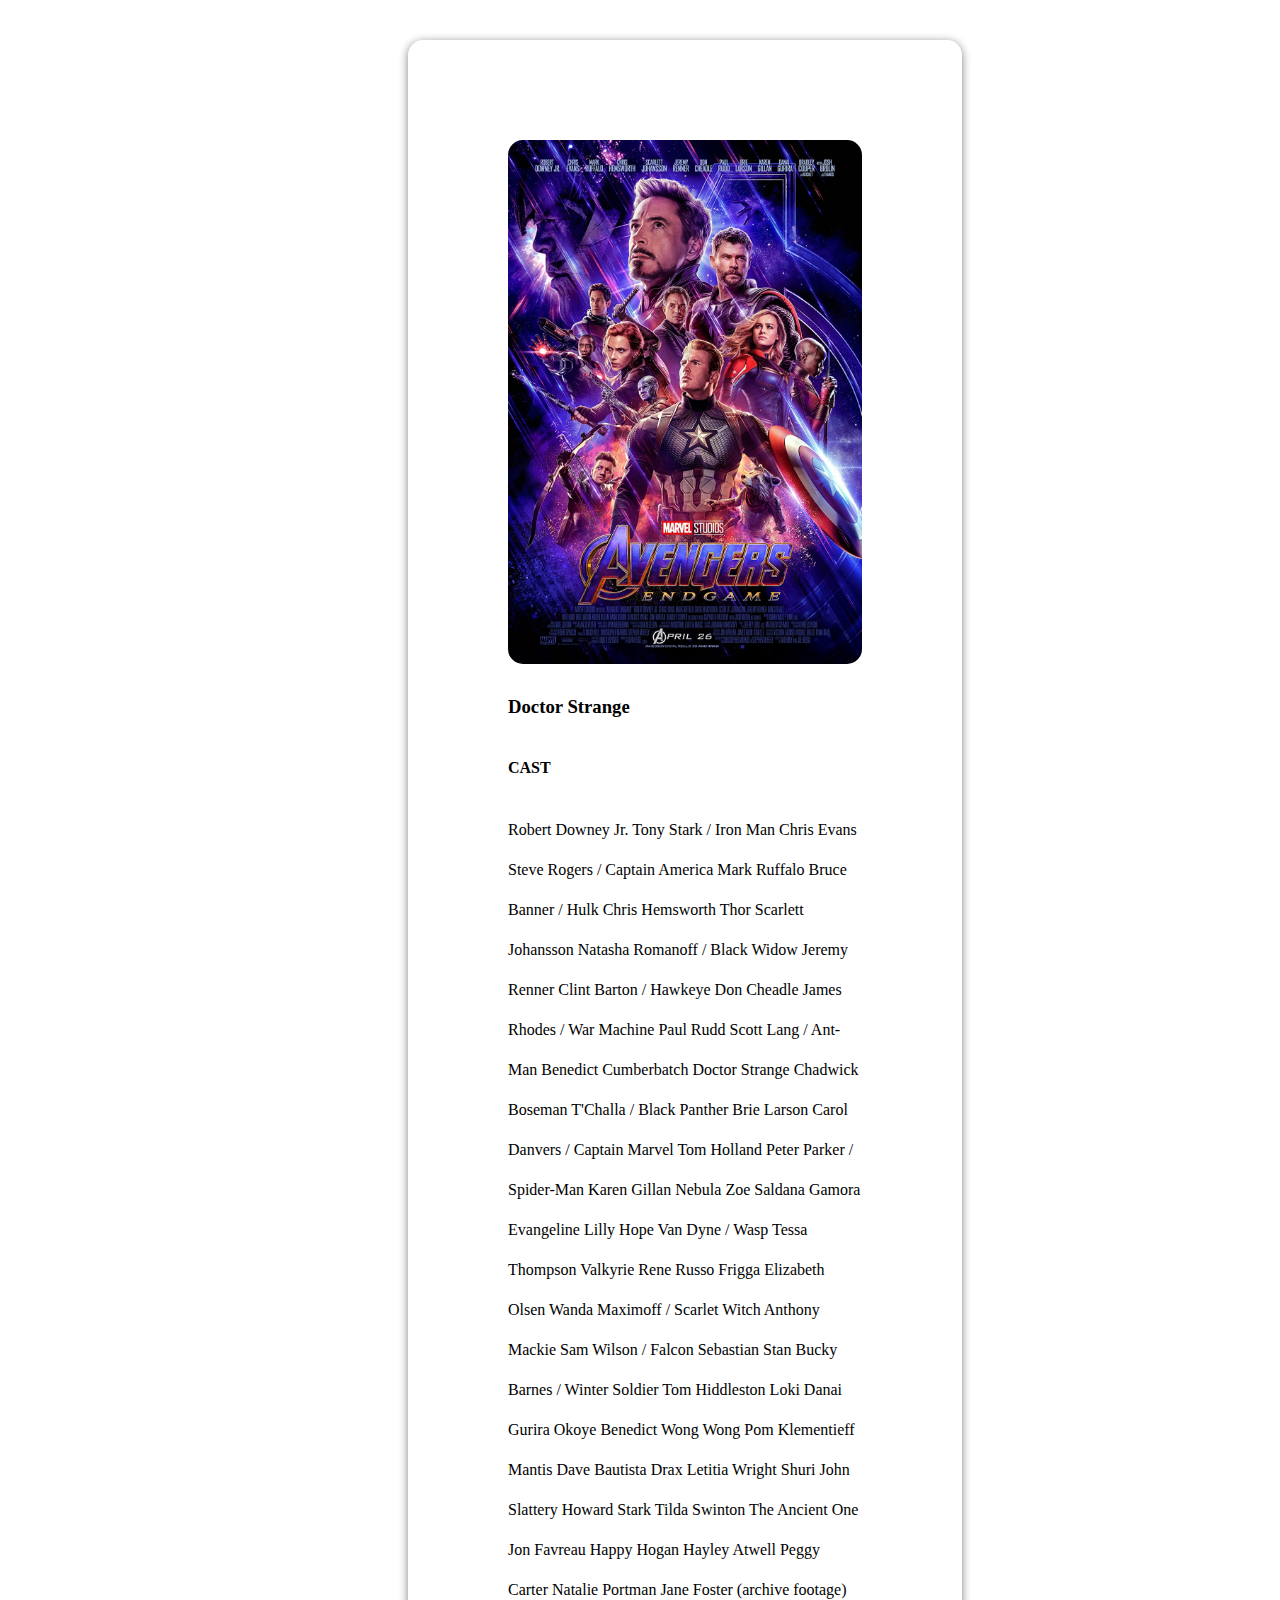
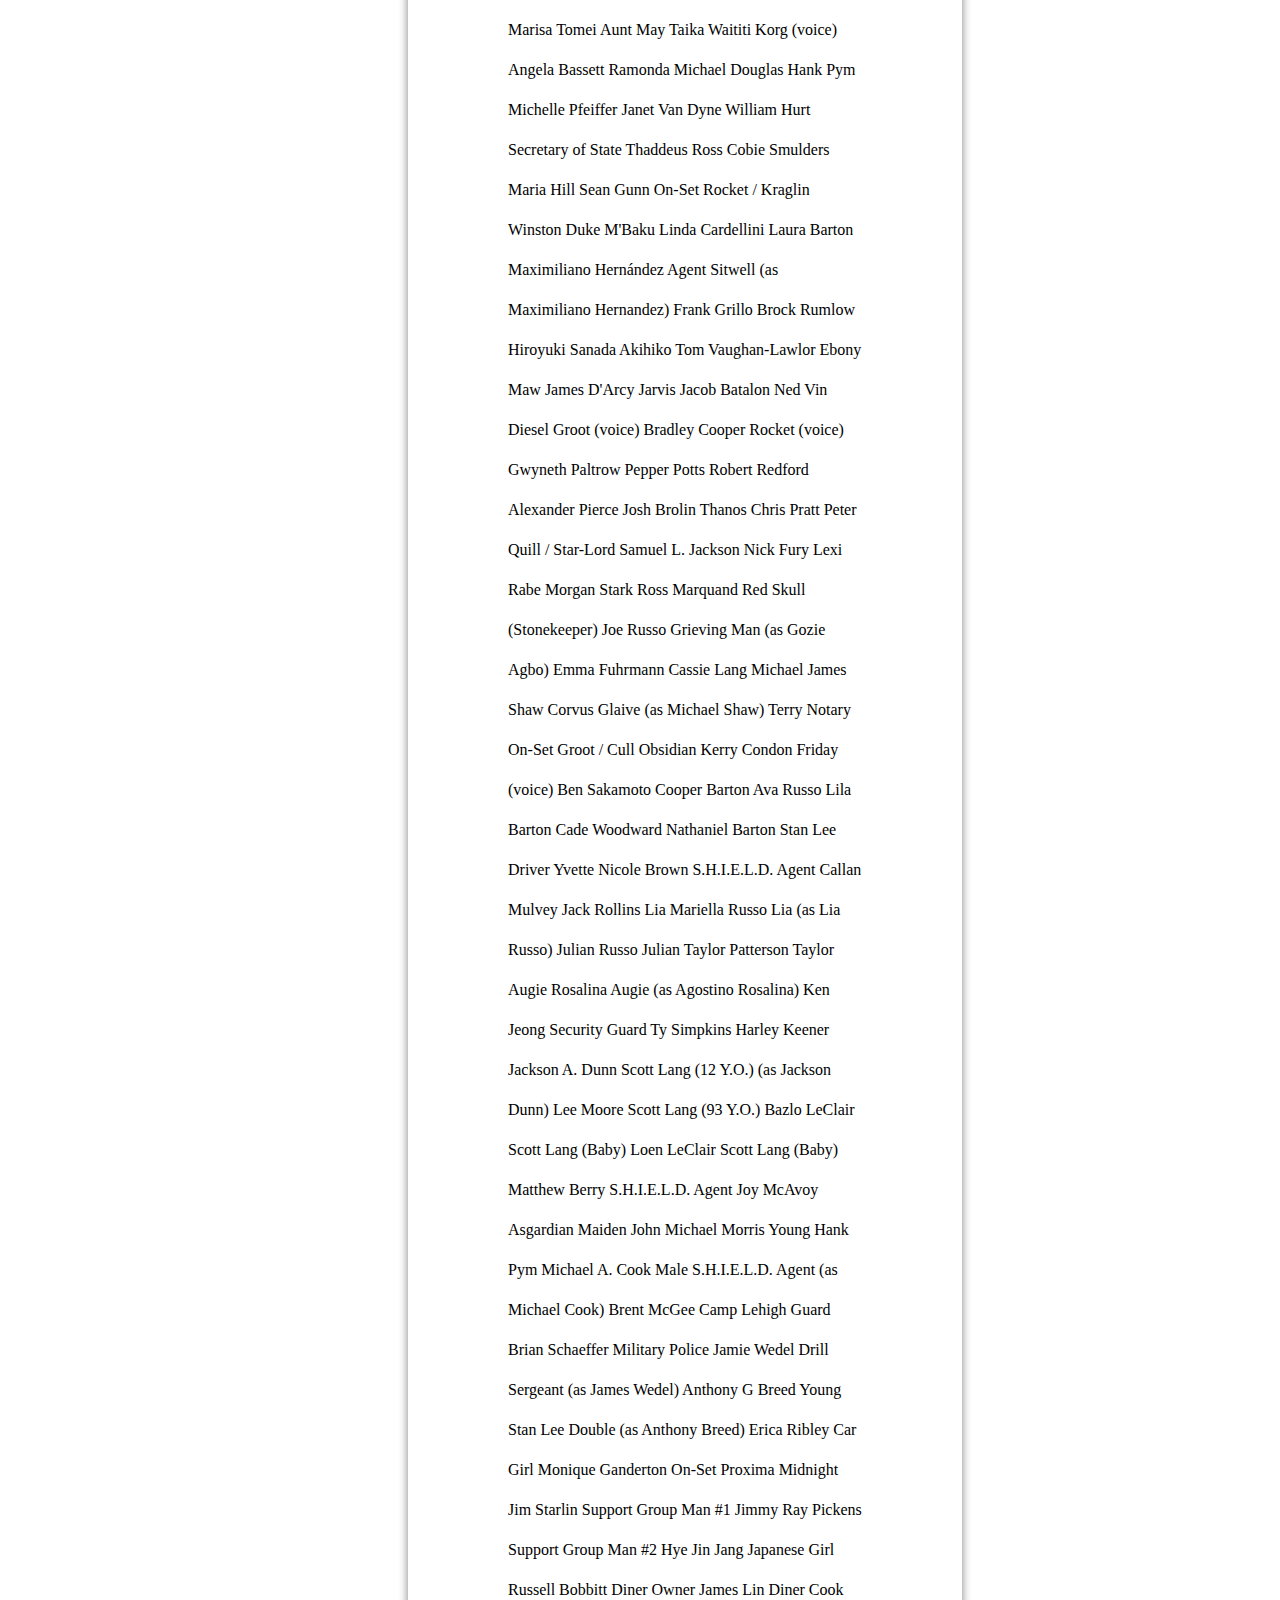
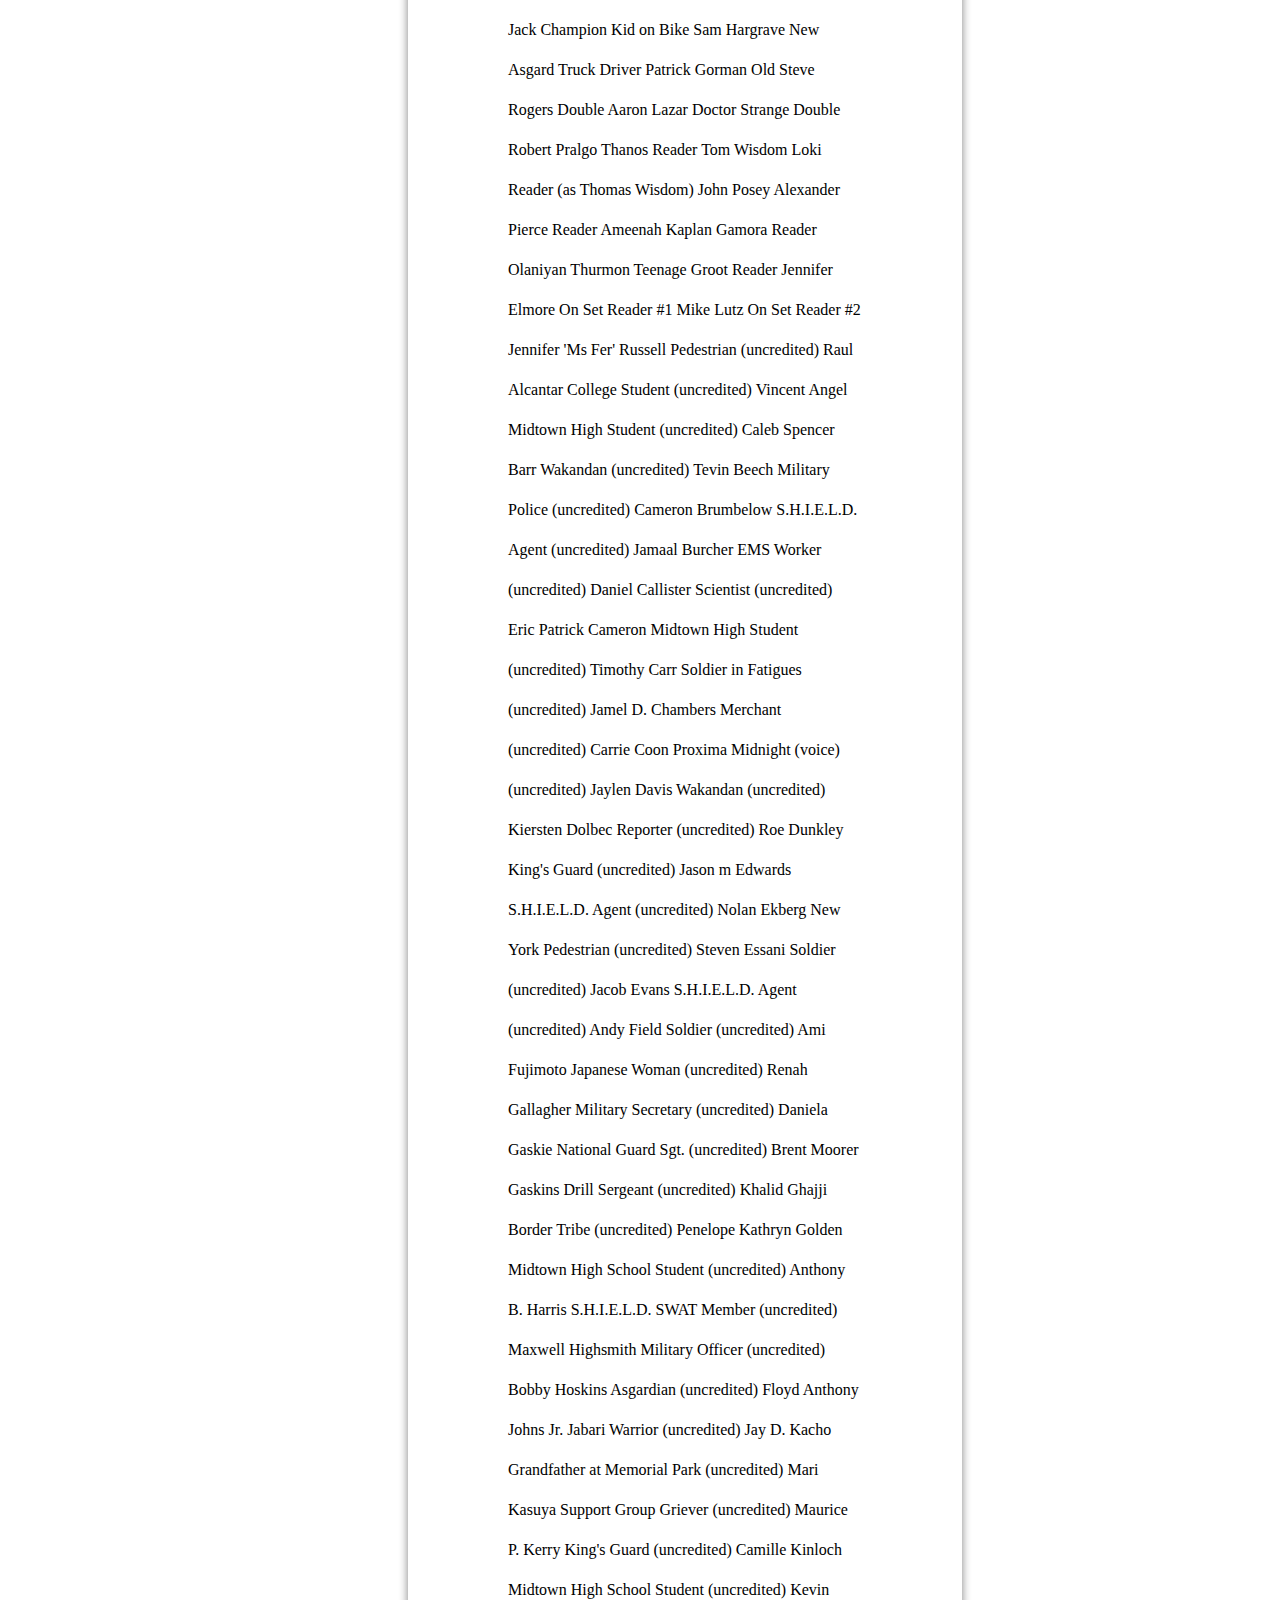
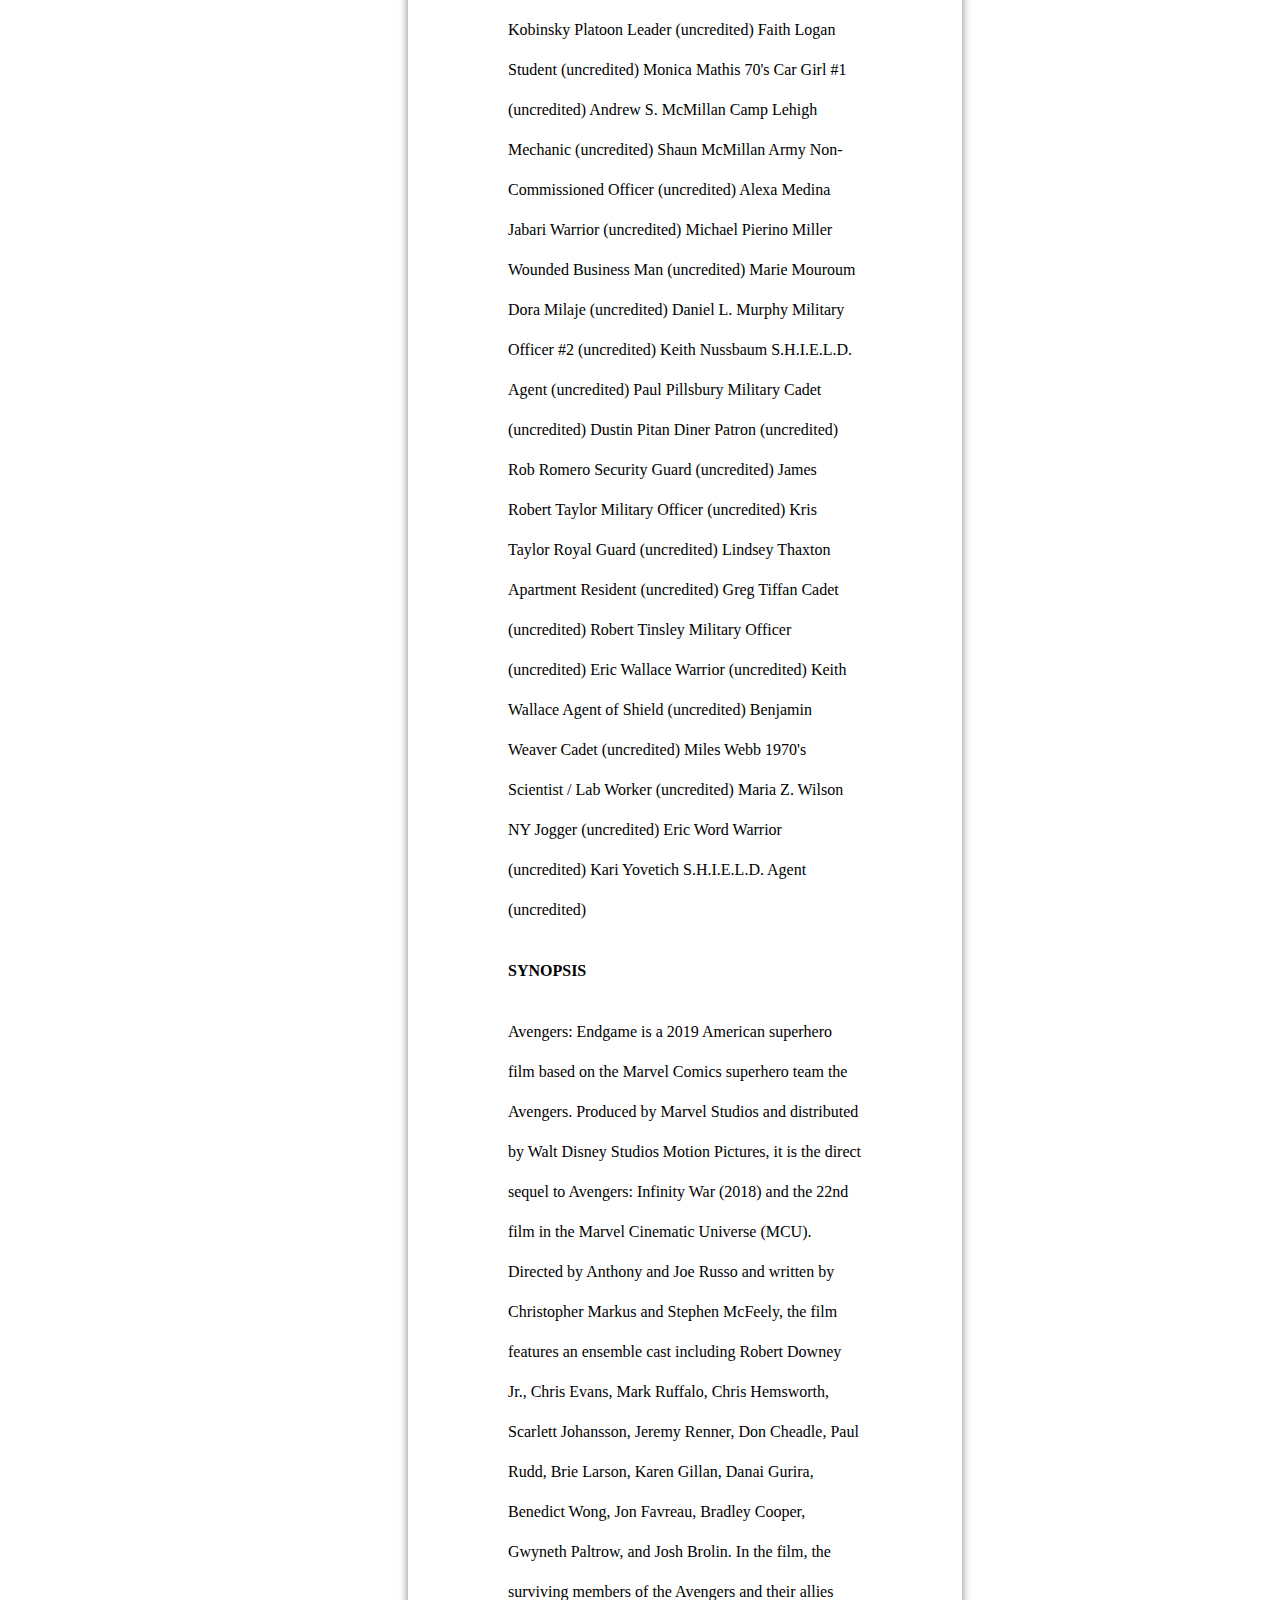
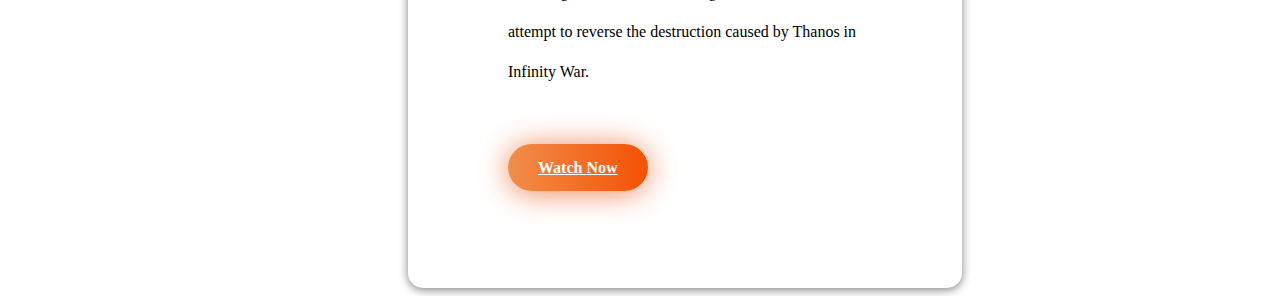
<file: Avenger_Endgame.html>
<!DOCTYPE html>
<html lang="en">
<head>
    <meta charset="UTF-8">
    <title>Avenger Endgame</title>
    <style>
        .movie{
            margin-left: 400px;
            width: 28%;
            padding: 100px;
            border-radius: 15px;
            box-shadow: 0 2px 10px gray;
            margin-top: 40px;
        }
        .movie-img img{
            width: 100%;
            border-radius: 15px;
        }
        .btn{
            font-size: 16px;
            padding: 15px 30px;
            background-image: linear-gradient(to right, #f08e4c, #f55104);
            color: #fff;
            font-weight: 700;
            border-radius: 30px;
            box-shadow: 0 2px 30px #ec8657;
            alignment: center;
        }
        .movie-content{
            line-height: 40px;
        }

    </style>
</head>
<body>
<section class="section">
    <div class="movie">
        <div class="movie-img">
            <img src="end.jpg" alt="end-img">
        </div>
        <div class="movie-content">
            <h3> <strong>Doctor Strange</strong></h3>
            <h4><strong>CAST</strong></h4>
            <p>
                Robert Downey Jr.
                Tony Stark / Iron Man


                Chris Evans
                Steve Rogers / Captain America


                Mark Ruffalo
                Bruce Banner / Hulk


                Chris Hemsworth
                Thor


                Scarlett Johansson
                Natasha Romanoff / Black Widow


                Jeremy Renner
                Clint Barton / Hawkeye


                Don Cheadle
                James Rhodes / War Machine


                Paul Rudd
                Scott Lang / Ant-Man


                Benedict Cumberbatch
                Doctor Strange


                Chadwick Boseman
                T'Challa / Black Panther


                Brie Larson
                Carol Danvers / Captain Marvel


                Tom Holland
                Peter Parker / Spider-Man


                Karen Gillan
                Nebula


                Zoe Saldana
                Gamora


                Evangeline Lilly
                Hope Van Dyne / Wasp


                Tessa Thompson
                Valkyrie


                Rene Russo
                Frigga


                Elizabeth Olsen
                Wanda Maximoff / Scarlet Witch


                Anthony Mackie
                Sam Wilson / Falcon


                Sebastian Stan
                Bucky Barnes / Winter Soldier


                Tom Hiddleston
                Loki


                Danai Gurira
                Okoye


                Benedict Wong
                Wong


                Pom Klementieff
                Mantis


                Dave Bautista
                Drax


                Letitia Wright
                Shuri


                John Slattery
                Howard Stark


                Tilda Swinton
                The Ancient One


                Jon Favreau
                Happy Hogan


                Hayley Atwell
                Peggy Carter


                Natalie Portman
                Jane Foster (archive footage)


                Marisa Tomei
                Aunt May


                Taika Waititi
                Korg (voice)


                Angela Bassett
                Ramonda


                Michael Douglas
                Hank Pym


                Michelle Pfeiffer
                Janet Van Dyne


                William Hurt
                Secretary of State Thaddeus Ross


                Cobie Smulders
                Maria Hill


                Sean Gunn
                On-Set Rocket / Kraglin


                Winston Duke
                M'Baku


                Linda Cardellini
                Laura Barton


                Maximiliano Hernández
                Agent Sitwell (as Maximiliano Hernandez)


                Frank Grillo
                Brock Rumlow


                Hiroyuki Sanada
                Akihiko


                Tom Vaughan-Lawlor
                Ebony Maw


                James D'Arcy
                Jarvis


                Jacob Batalon
                Ned


                Vin Diesel
                Groot (voice)


                Bradley Cooper
                Rocket (voice)


                Gwyneth Paltrow
                Pepper Potts


                Robert Redford
                Alexander Pierce


                Josh Brolin
                Thanos


                Chris Pratt
                Peter Quill / Star-Lord


                Samuel L. Jackson
                Nick Fury


                Lexi Rabe
                Morgan Stark


                Ross Marquand
                Red Skull (Stonekeeper)


                Joe Russo
                Grieving Man (as Gozie Agbo)


                Emma Fuhrmann
                Cassie Lang


                Michael James Shaw
                Corvus Glaive (as Michael Shaw)


                Terry Notary
                On-Set Groot / Cull Obsidian


                Kerry Condon
                Friday (voice)


                Ben Sakamoto
                Cooper Barton


                Ava Russo
                Lila Barton


                Cade Woodward
                Nathaniel Barton


                Stan Lee
                Driver


                Yvette Nicole Brown
                S.H.I.E.L.D. Agent


                Callan Mulvey
                Jack Rollins


                Lia Mariella Russo
                Lia (as Lia Russo)


                Julian Russo
                Julian


                Taylor Patterson
                Taylor


                Augie Rosalina
                Augie (as Agostino Rosalina)


                Ken Jeong
                Security Guard


                Ty Simpkins
                Harley Keener


                Jackson A. Dunn
                Scott Lang (12 Y.O.) (as Jackson Dunn)


                Lee Moore
                Scott Lang (93 Y.O.)


                Bazlo LeClair
                Scott Lang (Baby)


                Loen LeClair
                Scott Lang (Baby)


                Matthew Berry
                S.H.I.E.L.D. Agent


                Joy McAvoy
                Asgardian Maiden


                John Michael Morris
                Young Hank Pym


                Michael A. Cook
                Male S.H.I.E.L.D. Agent (as Michael Cook)


                Brent McGee
                Camp Lehigh Guard


                Brian Schaeffer
                Military Police


                Jamie Wedel
                Drill Sergeant (as James Wedel)


                Anthony G Breed
                Young Stan Lee Double (as Anthony Breed)


                Erica Ribley
                Car Girl


                Monique Ganderton
                On-Set Proxima Midnight


                Jim Starlin
                Support Group Man #1


                Jimmy Ray Pickens
                Support Group Man #2


                Hye Jin Jang
                Japanese Girl


                Russell Bobbitt
                Diner Owner


                James Lin
                Diner Cook


                Jack Champion
                Kid on Bike


                Sam Hargrave
                New Asgard Truck Driver


                Patrick Gorman
                Old Steve Rogers Double


                Aaron Lazar
                Doctor Strange Double


                Robert Pralgo
                Thanos Reader


                Tom Wisdom
                Loki Reader (as Thomas Wisdom)


                John Posey
                Alexander Pierce Reader


                Ameenah Kaplan
                Gamora Reader


                Olaniyan Thurmon
                Teenage Groot Reader


                Jennifer Elmore
                On Set Reader #1


                Mike Lutz
                On Set Reader #2


                Jennifer 'Ms Fer' Russell
                Pedestrian (uncredited)


                Raul Alcantar
                College Student (uncredited)


                Vincent Angel
                Midtown High Student (uncredited)


                Caleb Spencer Barr
                Wakandan (uncredited)


                Tevin Beech
                Military Police (uncredited)


                Cameron Brumbelow
                S.H.I.E.L.D. Agent (uncredited)


                Jamaal Burcher
                EMS Worker (uncredited)


                Daniel Callister
                Scientist (uncredited)


                Eric Patrick Cameron
                Midtown High Student (uncredited)


                Timothy Carr
                Soldier in Fatigues (uncredited)


                Jamel D. Chambers
                Merchant (uncredited)


                Carrie Coon
                Proxima Midnight (voice) (uncredited)


                Jaylen Davis
                Wakandan (uncredited)


                Kiersten Dolbec
                Reporter (uncredited)


                Roe Dunkley
                King's Guard (uncredited)


                Jason m Edwards
                S.H.I.E.L.D. Agent (uncredited)


                Nolan Ekberg
                New York Pedestrian (uncredited)


                Steven Essani
                Soldier (uncredited)


                Jacob Evans
                S.H.I.E.L.D. Agent (uncredited)


                Andy Field
                Soldier (uncredited)


                Ami Fujimoto
                Japanese Woman (uncredited)


                Renah Gallagher
                Military Secretary (uncredited)


                Daniela Gaskie
                National Guard Sgt. (uncredited)


                Brent Moorer Gaskins
                Drill Sergeant (uncredited)


                Khalid Ghajji
                Border Tribe (uncredited)


                Penelope Kathryn Golden
                Midtown High School Student (uncredited)


                Anthony B. Harris
                S.H.I.E.L.D. SWAT Member (uncredited)


                Maxwell Highsmith
                Military Officer (uncredited)


                Bobby Hoskins
                Asgardian (uncredited)


                Floyd Anthony Johns Jr.
                Jabari Warrior (uncredited)


                Jay D. Kacho
                Grandfather at Memorial Park (uncredited)


                Mari Kasuya
                Support Group Griever (uncredited)


                Maurice P. Kerry
                King's Guard (uncredited)


                Camille Kinloch
                Midtown High School Student (uncredited)


                Kevin Kobinsky
                Platoon Leader (uncredited)


                Faith Logan
                Student (uncredited)


                Monica Mathis
                70's Car Girl #1 (uncredited)


                Andrew S. McMillan
                Camp Lehigh Mechanic (uncredited)


                Shaun McMillan
                Army Non-Commissioned Officer (uncredited)


                Alexa Medina
                Jabari Warrior (uncredited)


                Michael Pierino Miller
                Wounded Business Man (uncredited)


                Marie Mouroum
                Dora Milaje (uncredited)


                Daniel L. Murphy
                Military Officer #2 (uncredited)


                Keith Nussbaum
                S.H.I.E.L.D. Agent (uncredited)


                Paul Pillsbury
                Military Cadet (uncredited)


                Dustin Pitan
                Diner Patron (uncredited)


                Rob Romero
                Security Guard (uncredited)


                James Robert Taylor
                Military Officer (uncredited)


                Kris Taylor
                Royal Guard (uncredited)


                Lindsey Thaxton
                Apartment Resident (uncredited)


                Greg Tiffan
                Cadet (uncredited)


                Robert Tinsley
                Military Officer (uncredited)


                Eric Wallace
                Warrior (uncredited)


                Keith Wallace
                Agent of Shield (uncredited)


                Benjamin Weaver
                Cadet (uncredited)


                Miles Webb
                1970's Scientist / Lab Worker (uncredited)


                Maria Z. Wilson
                NY Jogger (uncredited)


                Eric Word
                Warrior (uncredited)


                Kari Yovetich
                S.H.I.E.L.D. Agent (uncredited)
            </p>
            <h4><strong>SYNOPSIS</strong></h4>
            <p>Avengers: Endgame is a 2019 American superhero film based on the Marvel Comics superhero team the Avengers. Produced by Marvel Studios and distributed by Walt Disney Studios Motion Pictures, it is the direct sequel to Avengers: Infinity War (2018) and the 22nd film in the Marvel Cinematic Universe (MCU). Directed by Anthony and Joe Russo and written by Christopher Markus and Stephen McFeely, the film features an ensemble cast including Robert Downey Jr., Chris Evans, Mark Ruffalo, Chris Hemsworth, Scarlett Johansson, Jeremy Renner, Don Cheadle, Paul Rudd, Brie Larson, Karen Gillan, Danai Gurira, Benedict Wong, Jon Favreau, Bradley Cooper, Gwyneth Paltrow, and Josh Brolin. In the film, the surviving members of the Avengers and their allies attempt to reverse the destruction caused by Thanos in Infinity War.  </p>
            <br>
            <a class ="btn" href="#" target="_blank"> Watch Now</a>
        </div>
    </div>
</section>
</body>
</html>
</file>
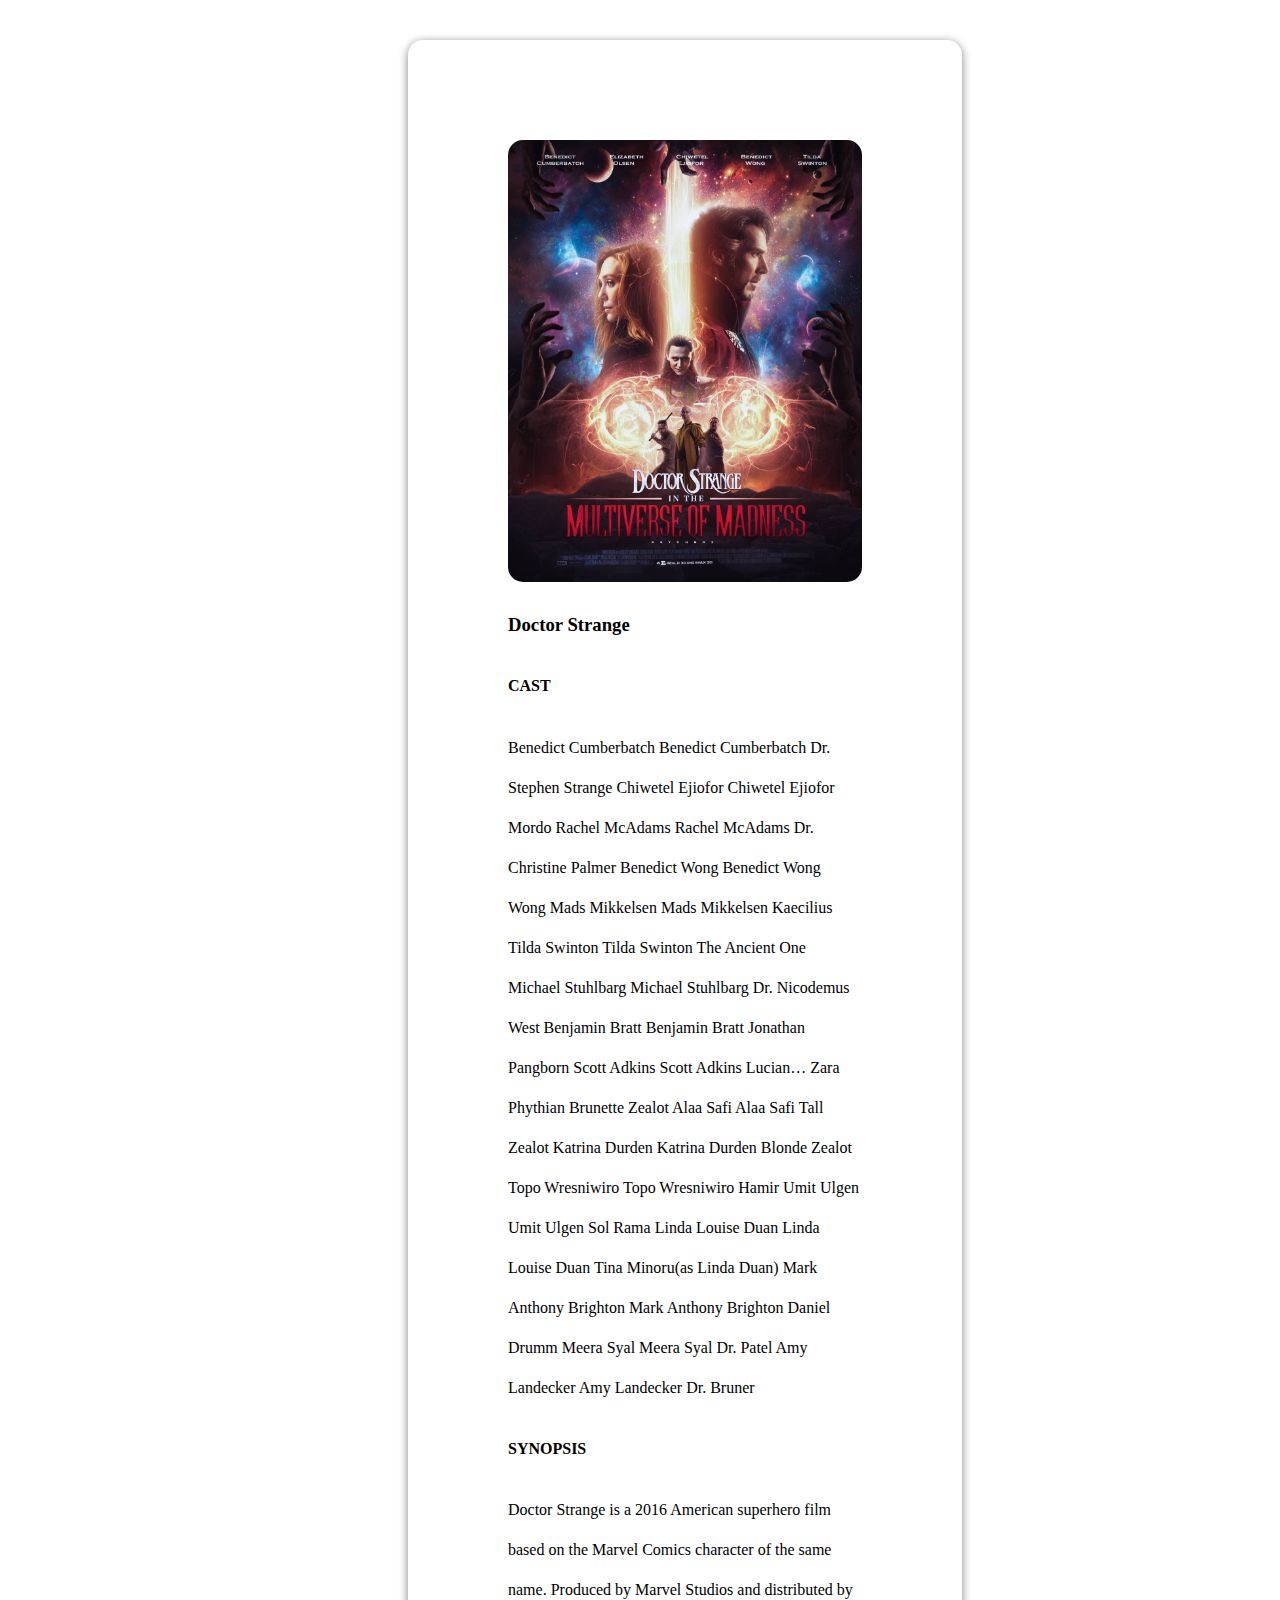
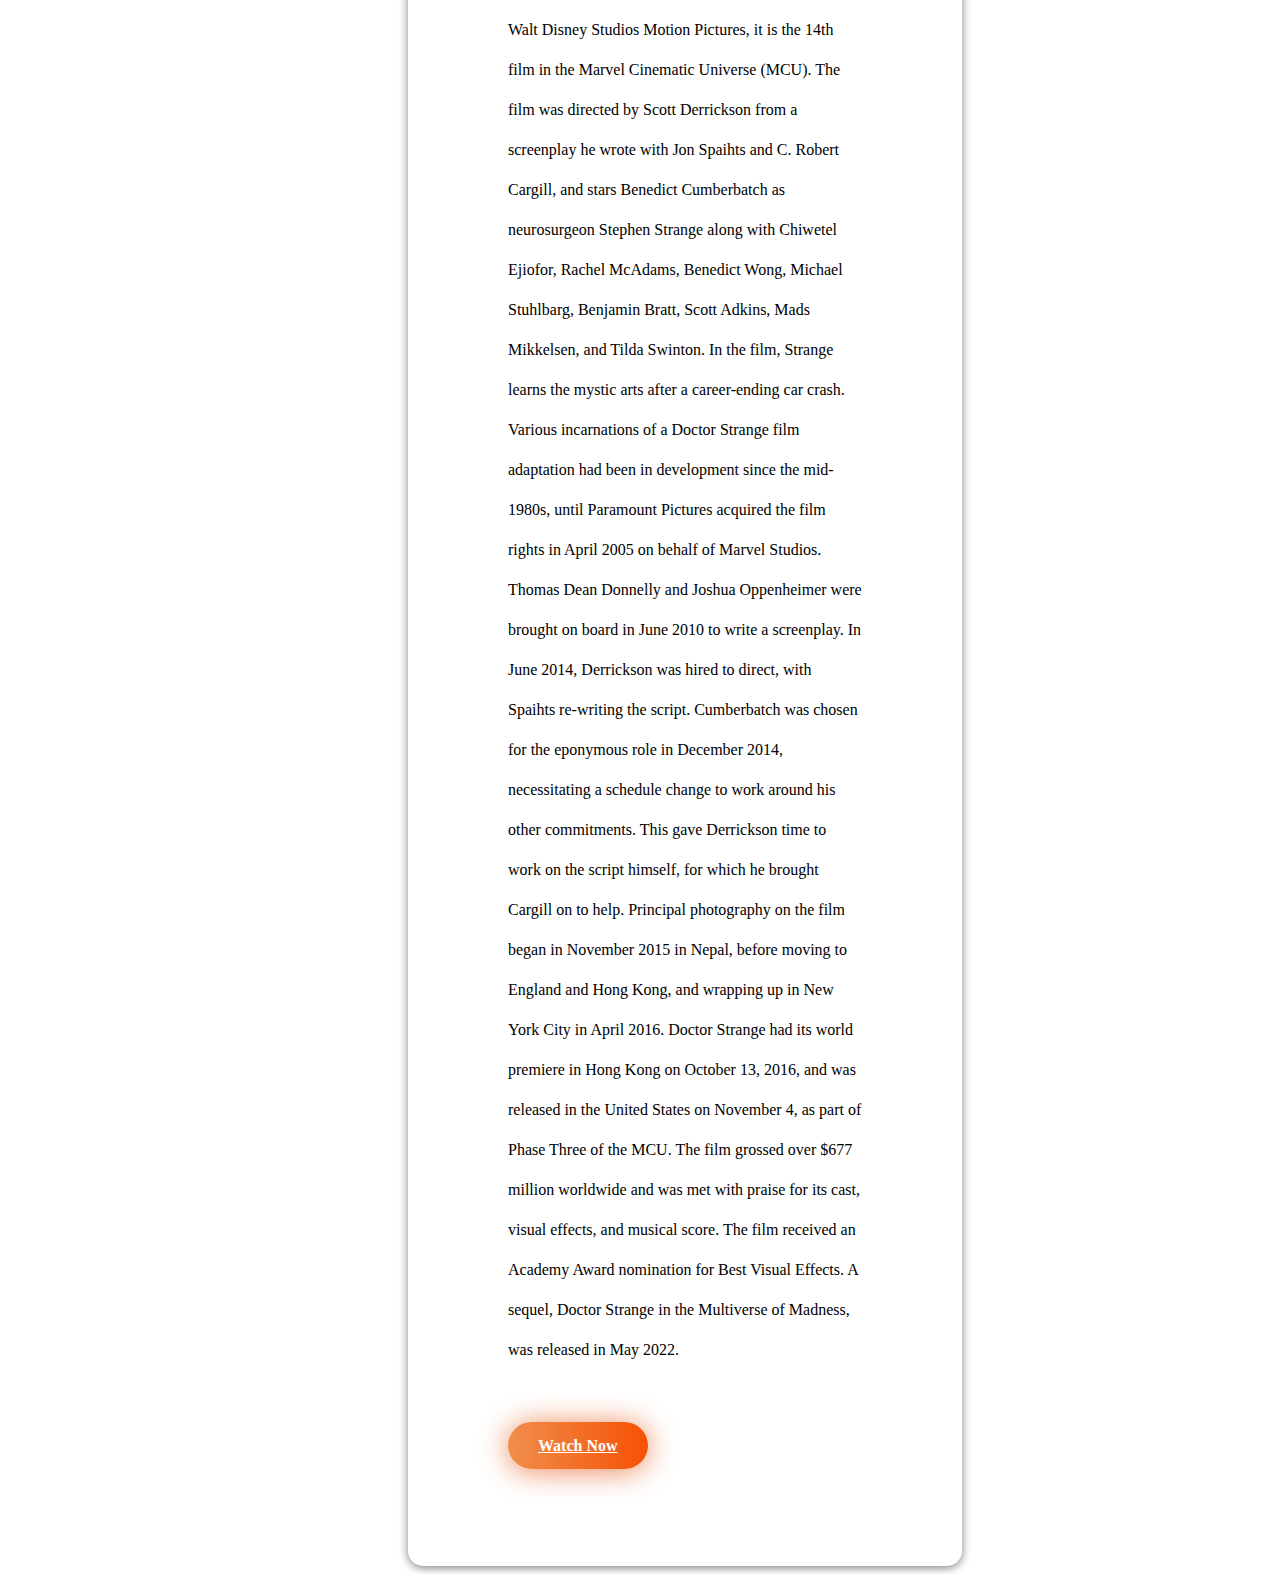
<file: doctor_strange.html>
<!DOCTYPE html>
<html lang="en">
<head>
  <meta charset="UTF-8">
  <title>Doctor Strange</title>
  <style>
    .movie{
      margin-left: 400px;
      width: 28%;
      padding: 100px;
      border-radius: 15px;
      box-shadow: 0 2px 10px gray;
      margin-top: 40px;
    }
    .movie-img img{
      width: 100%;
      border-radius: 15px;
    }
    .btn{
      font-size: 16px;
      padding: 15px 30px;
      background-image: linear-gradient(to right, #f08e4c, #f55104);
      color: #fff;
      font-weight: 700;
      border-radius: 30px;
      box-shadow: 0 2px 30px #ec8657;
      alignment: center;
    }
    .movie-content{
      line-height: 40px;
    }

  </style>
</head>
<body>
<section class="section">
  <div class="movie">
    <div class="movie-img">
      <img src="doctor.jpg" alt="doctor-img">
    </div>
    <div class="movie-content">
      <h3> <strong>Doctor Strange</strong></h3>
      <h4><strong>CAST</strong></h4>
      <p>
        Benedict Cumberbatch
        Benedict Cumberbatch
        Dr. Stephen Strange
        Chiwetel Ejiofor
        Chiwetel Ejiofor
        Mordo
        Rachel McAdams
        Rachel McAdams
        Dr. Christine Palmer
        Benedict Wong
        Benedict Wong
        Wong
        Mads Mikkelsen
        Mads Mikkelsen
        Kaecilius
        Tilda Swinton
        Tilda Swinton
        The Ancient One
        Michael Stuhlbarg
        Michael Stuhlbarg
        Dr. Nicodemus West
        Benjamin Bratt
        Benjamin Bratt
        Jonathan Pangborn
        Scott Adkins
        Scott Adkins
        Lucian…
        Zara Phythian
        Brunette Zealot
        Alaa Safi
        Alaa Safi
        Tall Zealot
        Katrina Durden
        Katrina Durden
        Blonde Zealot
        Topo Wresniwiro
        Topo Wresniwiro
        Hamir
        Umit Ulgen
        Umit Ulgen
        Sol Rama
        Linda Louise Duan
        Linda Louise Duan
        Tina Minoru(as Linda Duan)
        Mark Anthony Brighton
        Mark Anthony Brighton
        Daniel Drumm
        Meera Syal
        Meera Syal
        Dr. Patel
        Amy Landecker
        Amy Landecker
        Dr. Bruner
      </p>
      <h4><strong>SYNOPSIS</strong></h4>
      <p>Doctor Strange is a 2016 American superhero film based on the Marvel Comics character of the same name. Produced by Marvel Studios and distributed by Walt Disney Studios Motion Pictures, it is the 14th film in the Marvel Cinematic Universe (MCU). The film was directed by Scott Derrickson from a screenplay he wrote with Jon Spaihts and C. Robert Cargill, and stars Benedict Cumberbatch as neurosurgeon Stephen Strange along with Chiwetel Ejiofor, Rachel McAdams, Benedict Wong, Michael Stuhlbarg, Benjamin Bratt, Scott Adkins, Mads Mikkelsen, and Tilda Swinton. In the film, Strange learns the mystic arts after a career-ending car crash.

        Various incarnations of a Doctor Strange film adaptation had been in development since the mid-1980s, until Paramount Pictures acquired the film rights in April 2005 on behalf of Marvel Studios. Thomas Dean Donnelly and Joshua Oppenheimer were brought on board in June 2010 to write a screenplay. In June 2014, Derrickson was hired to direct, with Spaihts re-writing the script. Cumberbatch was chosen for the eponymous role in December 2014, necessitating a schedule change to work around his other commitments. This gave Derrickson time to work on the script himself, for which he brought Cargill on to help. Principal photography on the film began in November 2015 in Nepal, before moving to England and Hong Kong, and wrapping up in New York City in April 2016.

        Doctor Strange had its world premiere in Hong Kong on October 13, 2016, and was released in the United States on November 4, as part of Phase Three of the MCU. The film grossed over $677 million worldwide and was met with praise for its cast, visual effects, and musical score. The film received an Academy Award nomination for Best Visual Effects. A sequel, Doctor Strange in the Multiverse of Madness, was released in May 2022.
      </p>
      <br>
      <a class ="btn" href="#" target="_blank"> Watch Now</a>
    </div>
  </div>
</section>
</body>
</html>
</file>
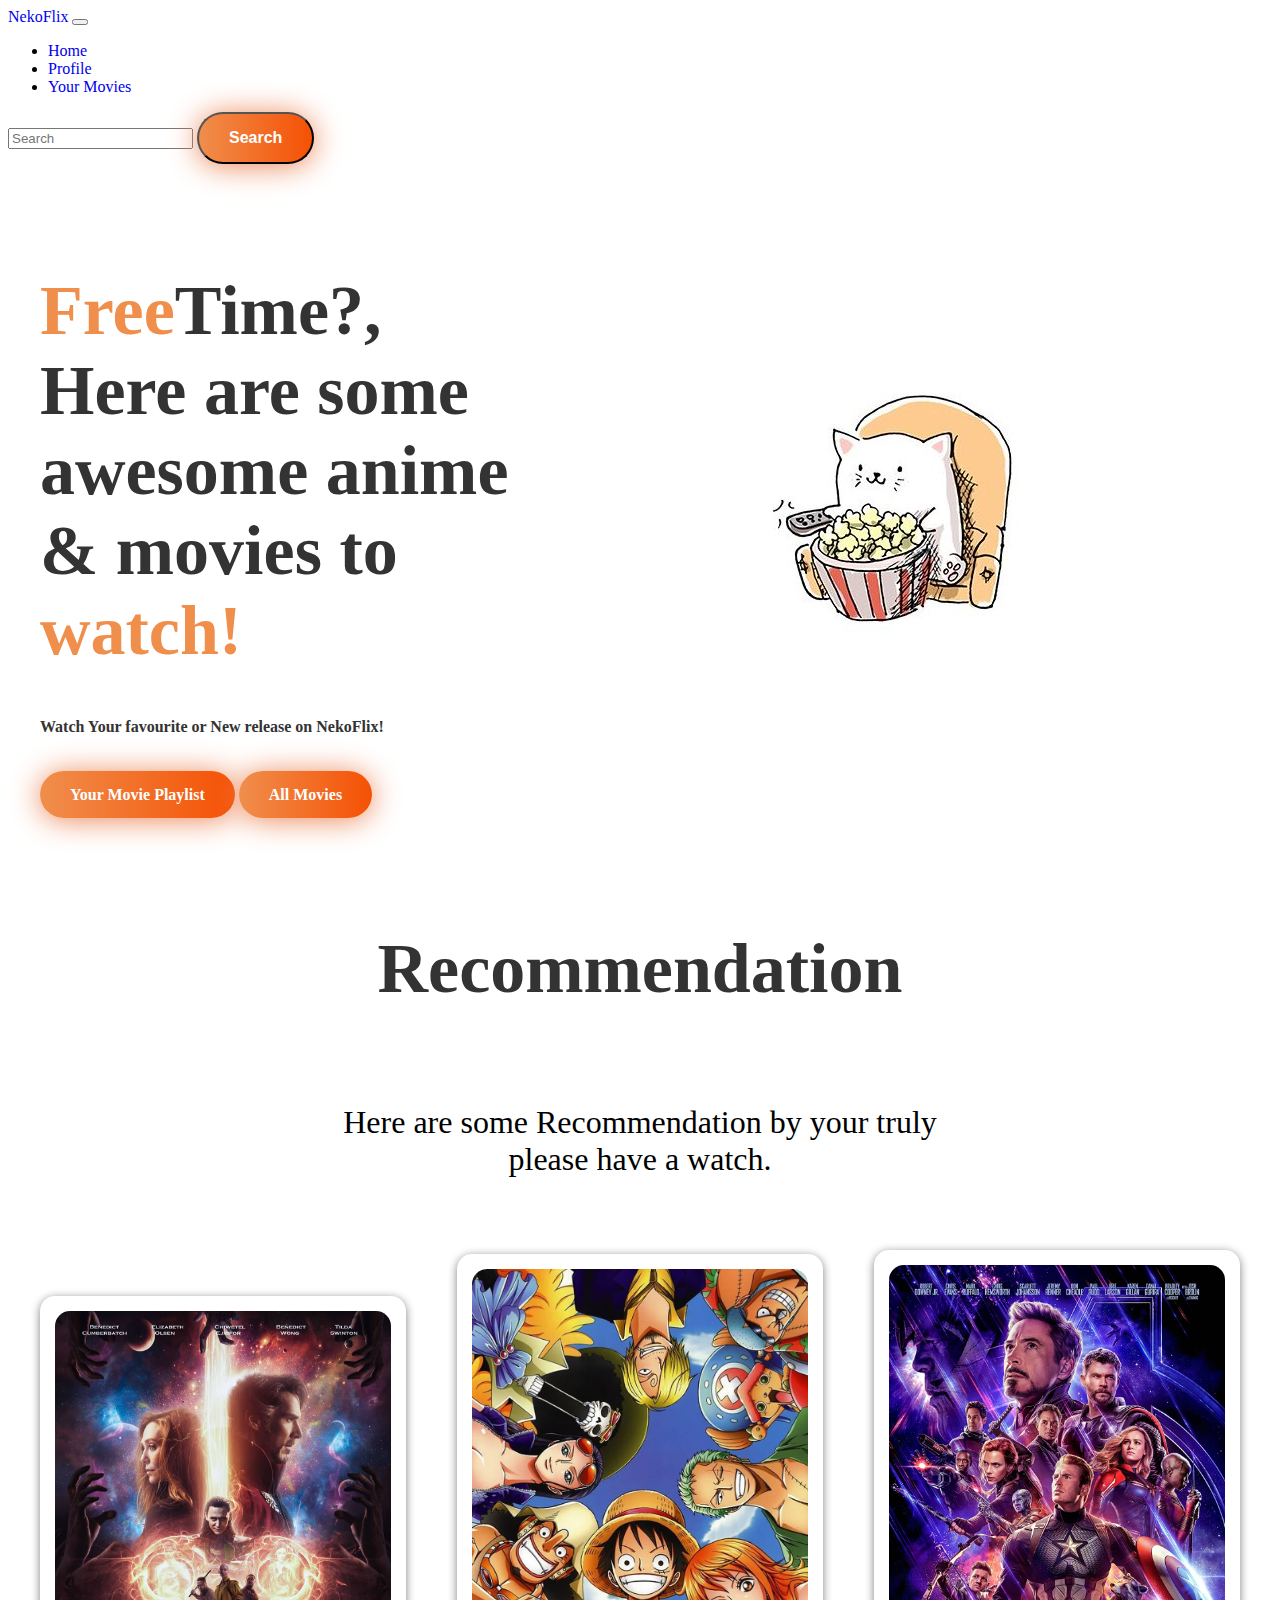
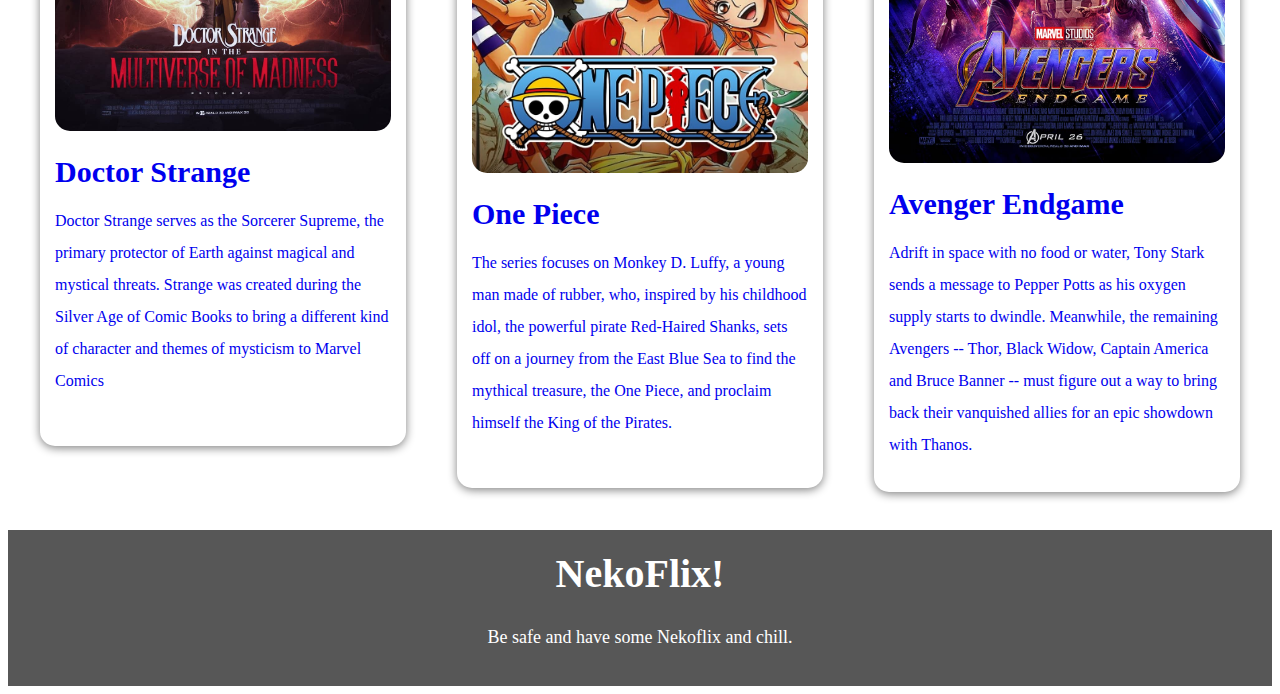
<file: home.html>
<!DOCTYPE html>
<html lang="en">

<head>
    <meta charset="UTF-8">
    <meta http-equiv="X-UA-Compatible" content="IE=edge">
    <meta name="viewport" content="width=device-width, initial-scale=1.0">

    <link rel="preconnect" href="https://fonts.googleapis.com">
    <link rel="preconnect" href="https://fonts.gstatic.com" crossorigin>
    <link href="https://fonts.googleapis.com/css2?family=Lobster+Two:wght@400;700&display=swap" rel="stylesheet">

    <link rel="preconnect" href="https://fonts.googleapis.com">
    <link rel="preconnect" href="https://fonts.gstatic.com" crossorigin>
    <link href="https://fonts.googleapis.com/css2?family=Poppins:wght@400;500;700&display=swap" rel="stylesheet">
    <!-- CSS only -->
    <link href="https://cdn.jsdelivr.net/npm/bootstrap@5.2.0-beta1/dist/css/bootstrap.min.css" rel="stylesheet" integrity="sha384-0evHe/X+R7YkIZDRvuzKMRqM+OrBnVFBL6DOitfPri4tjfHxaWutUpFmBp4vmVor" crossorigin="anonymous">
    <link rel="stylesheet" href="styles_.css">
    <title>NekoFlix!</title>
</head>

<body>
<nav class="navbar navbar-expand-lg bg-light">
    <div class="container-fluid">
        <a class="navbar-brand" href="#">NekoFlix</a>
        <button class="navbar-toggler" type="button" data-bs-toggle="collapse" data-bs-target="#navbarScroll" aria-controls="navbarScroll" aria-expanded="false" aria-label="Toggle navigation">
            <span class="navbar-toggler-icon"></span>
        </button>
        <div class="collapse navbar-collapse" id="navbarScroll">
            <ul class="navbar-nav me-auto my-2 my-lg-0 navbar-nav-scroll" style="--bs-scroll-height: 100px;">
                <li class="nav-item">
                    <a class="nav-link active" aria-current="page" href="#">Home</a>
                </li>
                <li class="nav-item">
                    <a class="nav-link active" aria-current="page" href="#">Profile</a>
                </li>
                <li class="nav-item">
                    <a class="nav-link right" aria-current="page" href="Movie_gallery/movies.html">Your Movies</a>
                </li>
            </ul>

            <a href="search_list.html">
                <form class="d-flex" role="search">
                <input class="form-control me-2" type="search" placeholder="Search" aria-label="Search" >
                <button class="btn btn-outline-success" type="submit">Search</button>
            </form>
            </a>
        </div>
    </div>
</nav>
<div class="top">
<section class="section">
    <div class="container">
        <div class="half-width">
            <div class="s1">
                <h1>
                    <span>Free</span>Time?,<br> Here are some awesome anime & movies to <span>watch!</span>
                </h1>
                <p> <strong>Watch Your favourite or New release on NekoFlix!</strong></p>
                <div class="button-move">
                <a class="btn" href="Movie_gallery/movies.html" target="_blank">Your Movie Playlist</a>

                <a class ="btn" href="#" target="_blank"> All Movies</a>
                </div>
            </div>
        </div>
        <div class="half-width" id="background1">
            <div>
                <img class="image_" src="cat.jpg" alt="Food lover">
            </div>
        </div>
    </div>
</section>
</div>
<section class="section">
    <div>
        <div class="my-movies">
            <h1>Recommendation</h1>
            <p>Here are some Recommendation by your truly please have a watch.</p>
        </div>
    </div>
    <div class="container">

        <div class="movie">
            <a href="doctor_strange.html">
            <div class="movie-img">
                <img src="./doctor.jpg" alt="movie-img">
            </div>
            <div class="movie-content">
                <h3>Doctor Strange</h3>
                <p>
                    Doctor Strange serves as the Sorcerer Supreme, the primary protector of Earth against magical
                    and mystical threats. Strange was created during the Silver Age of Comic Books to
                    bring a different kind of character and themes of mysticism to Marvel Comics
                </p>
                <br>
            </div>
            </a>
        </div>
        <div class="movie">
            <a href="one_piece.html">
            <div class="movie-img">
                <img src="./onepiece.jpg" alt="one-img">

            </div>
            <div class="movie-content">
                <h3>One Piece</h3>
                <p>The series focuses on Monkey D. Luffy, a young man made of rubber, who,
                    inspired by his childhood idol, the powerful pirate Red-Haired Shanks,
                    sets off on a journey from the East Blue Sea to find the mythical treasure,
                    the One Piece, and proclaim himself the King of the Pirates.
                </p>
                <br>
            </div>
            </a>
        </div>
        <div class="movie">
            <a href="Avenger_Endgame.html">
            <div class="movie-img">
                <img src="./end.jpg" alt="recipe-img">
            </div>
            <div class="movie-content">
                <h3>Avenger Endgame</h3>
                <p>Adrift in space with no food or water, Tony Stark sends a message to
                    Pepper Potts as his oxygen supply starts to dwindle. Meanwhile, the remaining Avengers --
                    Thor, Black Widow, Captain America and Bruce Banner -- must figure out a way to bring back
                    their vanquished allies for an epic showdown with
                    Thanos.
                </p>
            </div>
            </a>
        </div>
    </div>
</section>

</body>
 <footer class="footer">
    <h1><span class="gradient-text"></span>NekoFlix!</h1>
    <p>Be safe and have some Nekoflix and chill.</p>
</footer>
</html>
</file>
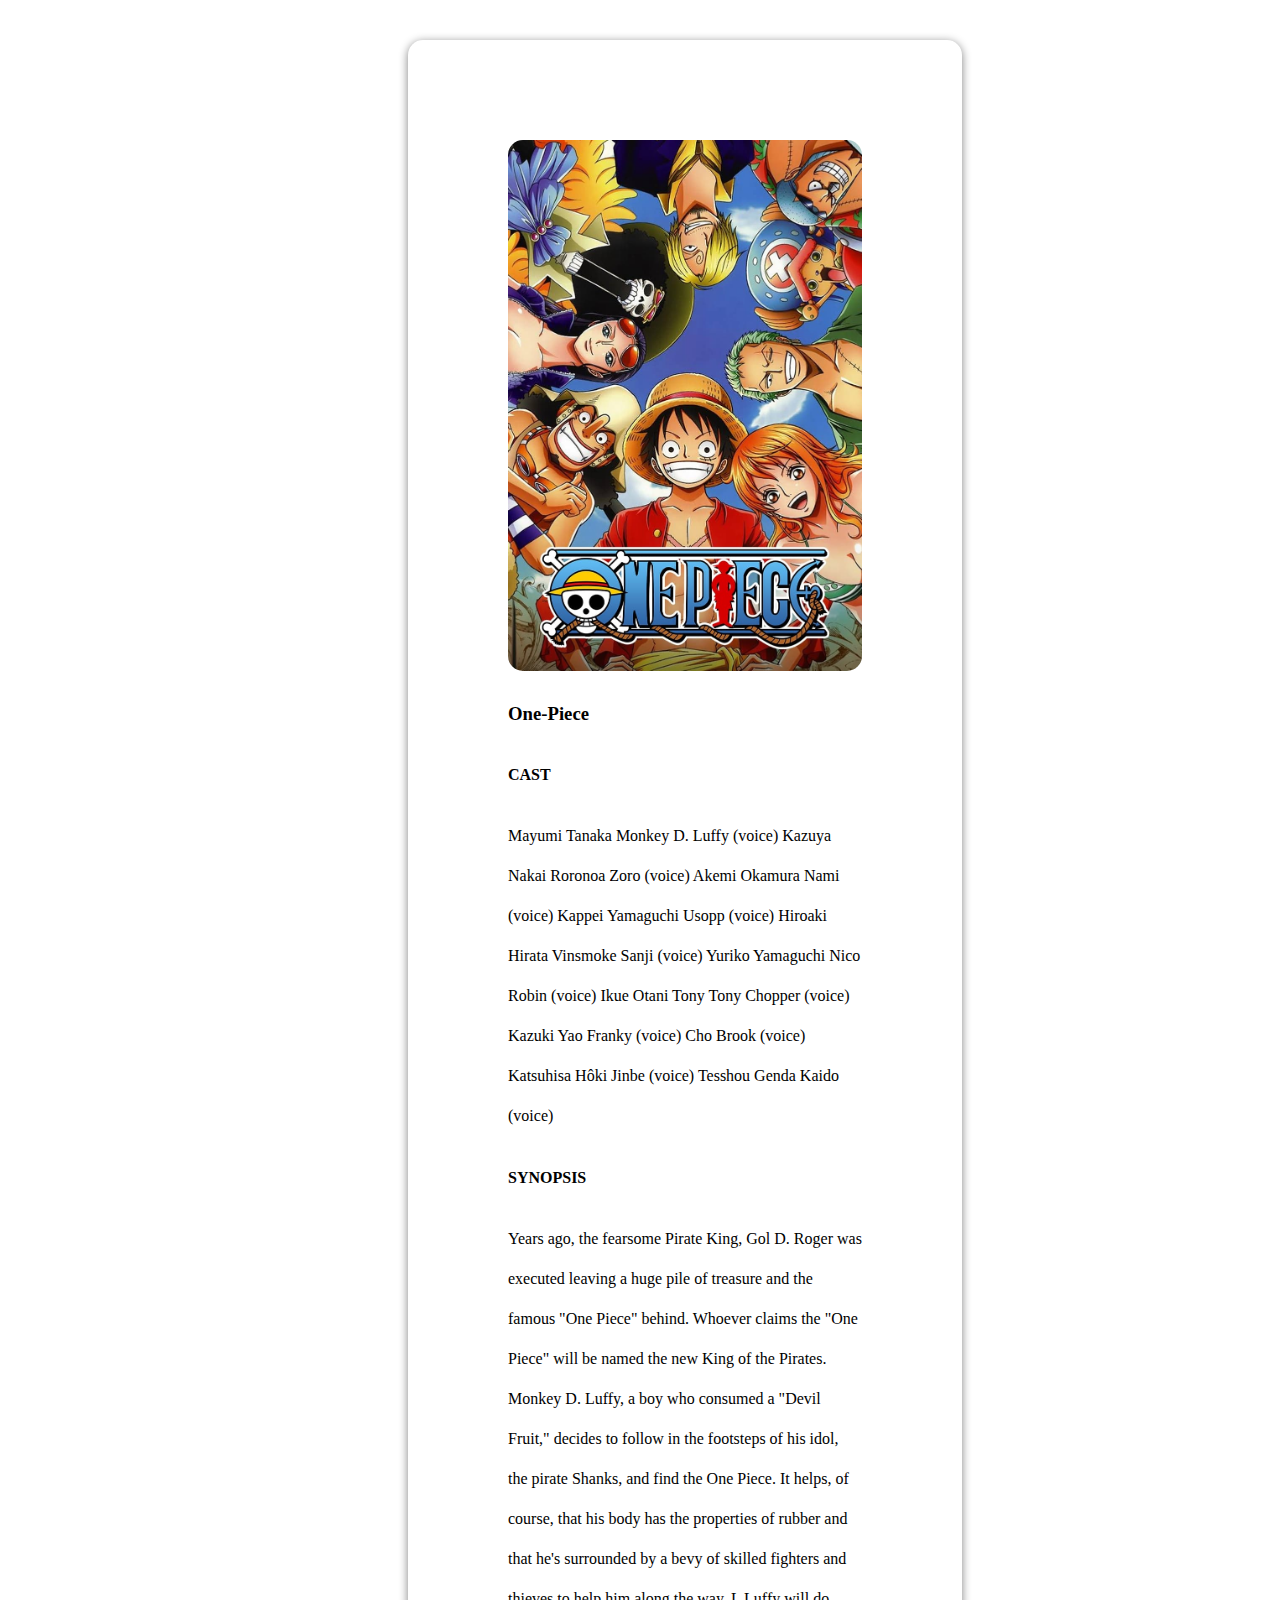
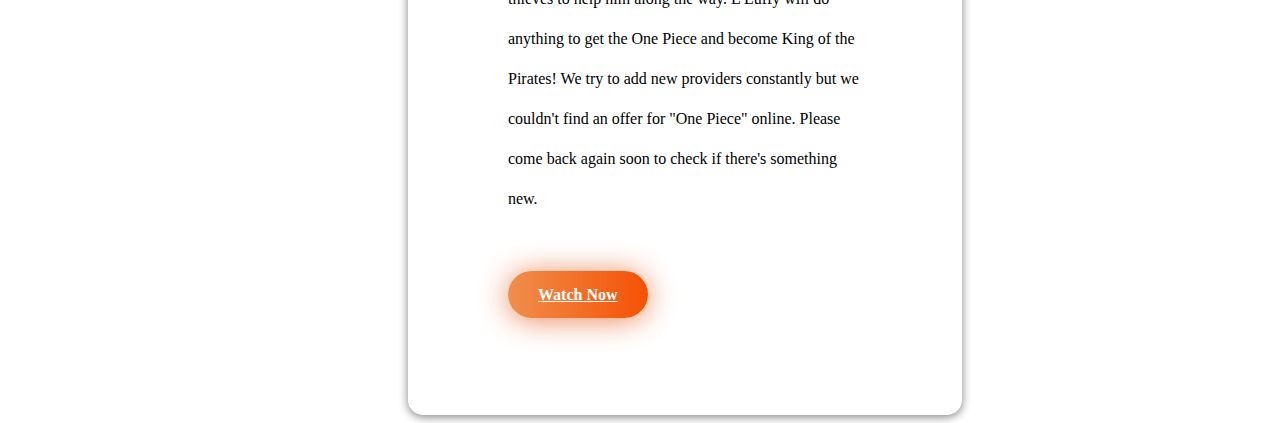
<file: one_piece.html>
<!DOCTYPE html>
<html lang="en">
<head>
    <meta charset="UTF-8">
    <title>One Piece</title>
    <style>
        .movie{
            margin-left: 400px;
            width: 28%;
            padding: 100px;
            border-radius: 15px;
            box-shadow: 0 2px 10px gray;
            margin-top: 40px;
        }
        .movie-img img{
            width: 100%;
            border-radius: 15px;
        }
        .btn{
            font-size: 16px;
            padding: 15px 30px;
            background-image: linear-gradient(to right, #f08e4c, #f55104);
            color: #fff;
            font-weight: 700;
            border-radius: 30px;
            box-shadow: 0 2px 30px #ec8657;
            alignment: center;
        }
        .movie-content{
            line-height: 40px;
        }

    </style>
</head>
<body>
<section class="section">
    <div class="movie">
    <div class="movie-img">
            <img src="onepiece.jpg" alt="one-piece-img">
    </div>
        <div class="movie-content">
            <h3> <strong>One-Piece</strong></h3>
            <h4><strong>CAST</strong></h4>
            <p>
                Mayumi Tanaka
                Monkey D. Luffy (voice)
                Kazuya Nakai
                Roronoa Zoro (voice)
                Akemi Okamura
                Nami (voice)
                Kappei Yamaguchi
                Usopp (voice)
                Hiroaki Hirata
                Vinsmoke Sanji (voice)
                Yuriko Yamaguchi
                Nico Robin (voice)
                Ikue Otani
                Tony Tony Chopper (voice)
                Kazuki Yao
                Franky (voice)
                Cho
                Brook (voice)
                Katsuhisa Hôki
                Jinbe (voice)
                Tesshou Genda
                Kaido (voice)
            </p>
            <h4><strong>SYNOPSIS</strong></h4>
            <p>
                Years ago, the fearsome Pirate King, Gol D. Roger was executed leaving a
                huge pile of treasure and the famous "One Piece" behind. Whoever claims the "One Piece" will be named the new King of the Pirates. Monkey D. Luffy, a boy who consumed a "Devil Fruit," decides to follow in the footsteps of his idol, the pirate Shanks, and find the One Piece. It helps, of course, that his body has the properties of rubber and that he's surrounded by a bevy of skilled fighters and thieves to help him along the way. L
                Luffy will do anything to get the One Piece and become King of the Pirates!
                We try to add new providers constantly but we couldn't find an offer for "One Piece" online.
                Please come back again soon to check if there's something new.
            </p>
            <br>
            <a class ="btn" href="#" target="_blank"> Watch Now</a>
        </div>
    </div>
</section>
</body>
</html>
</file>
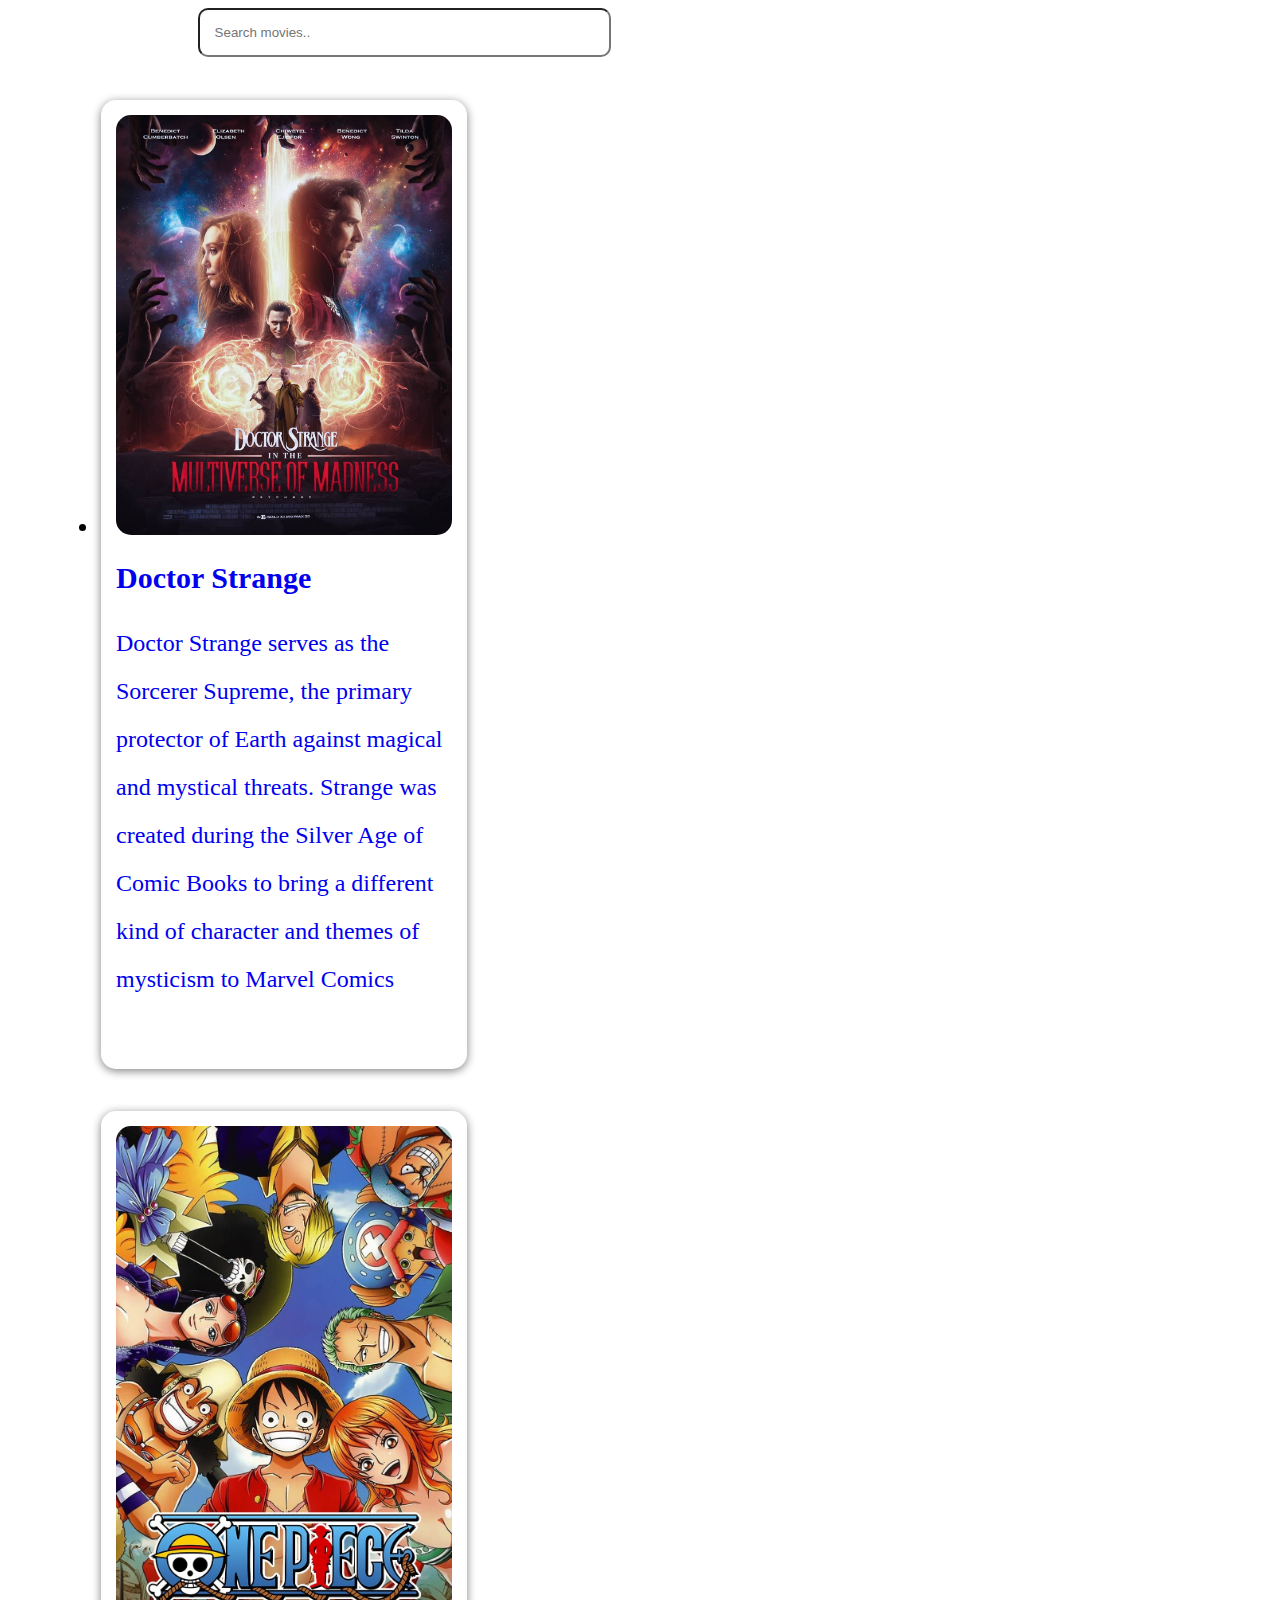
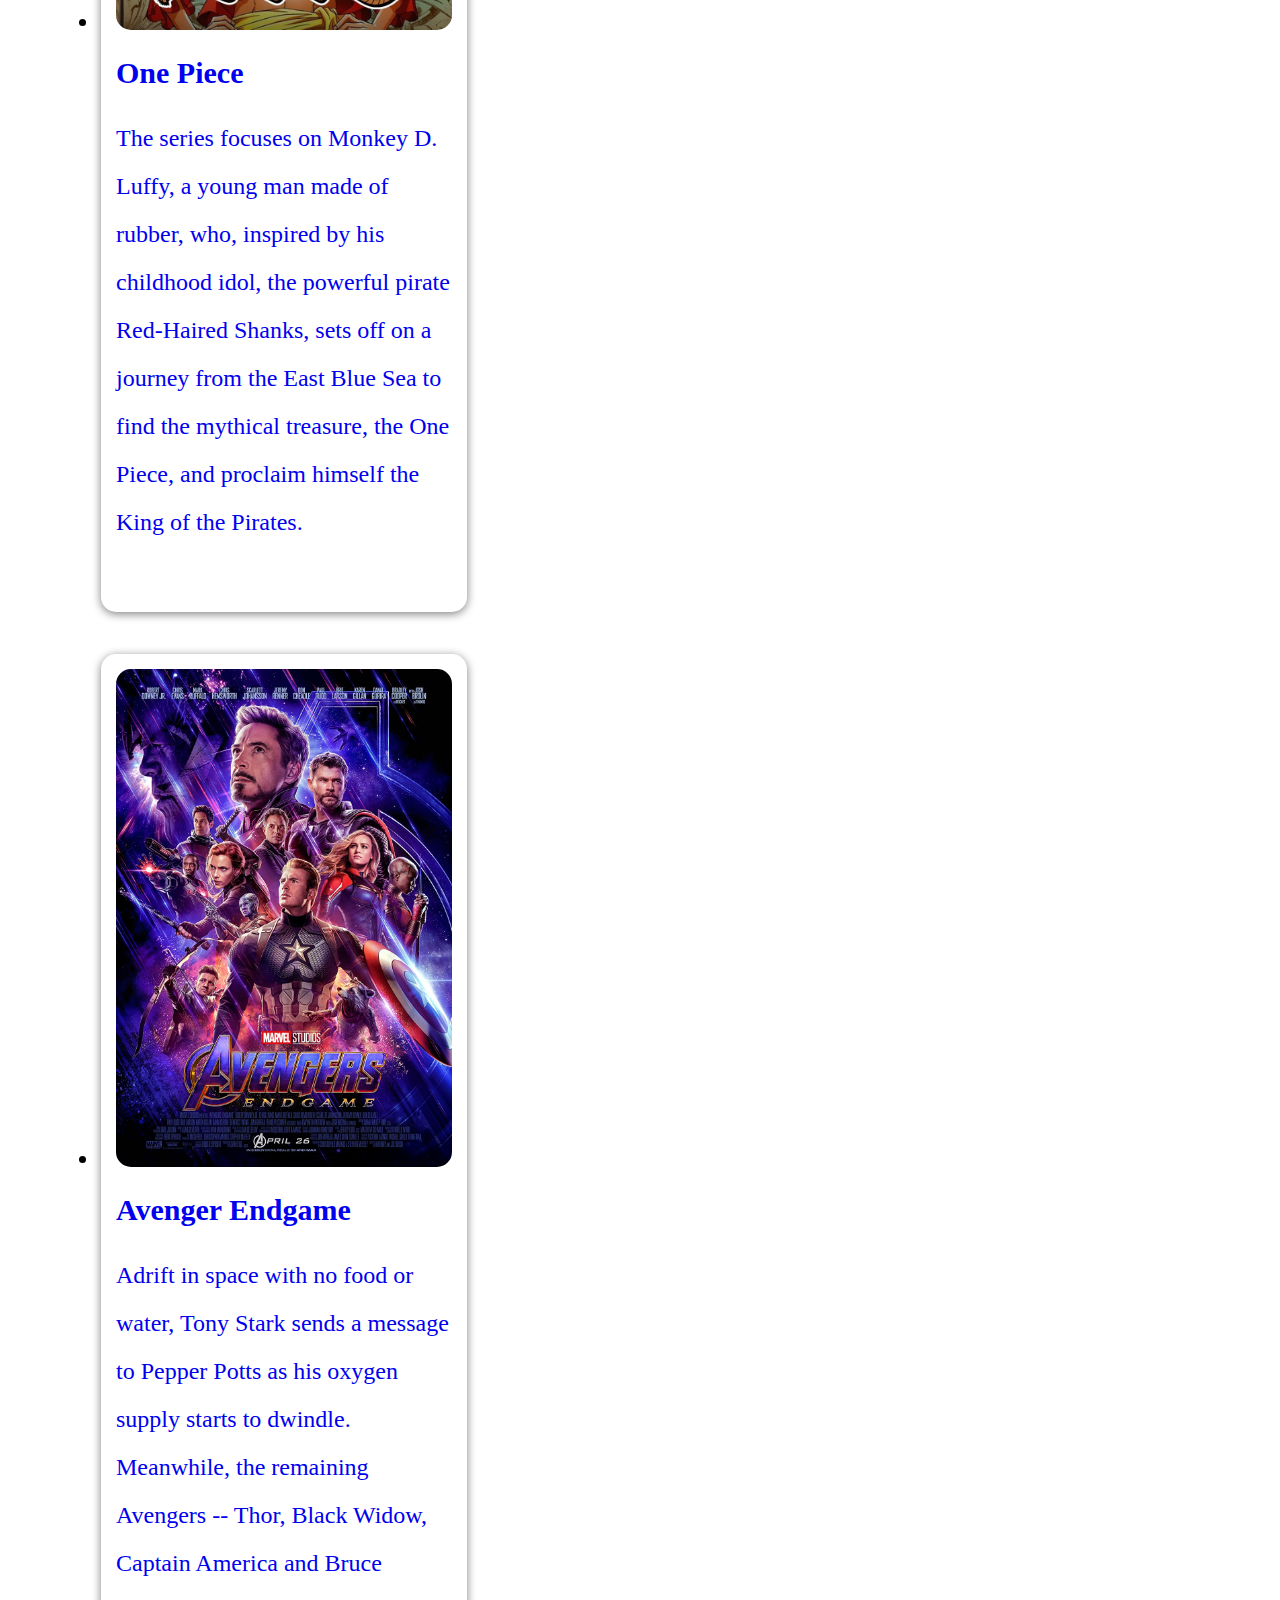
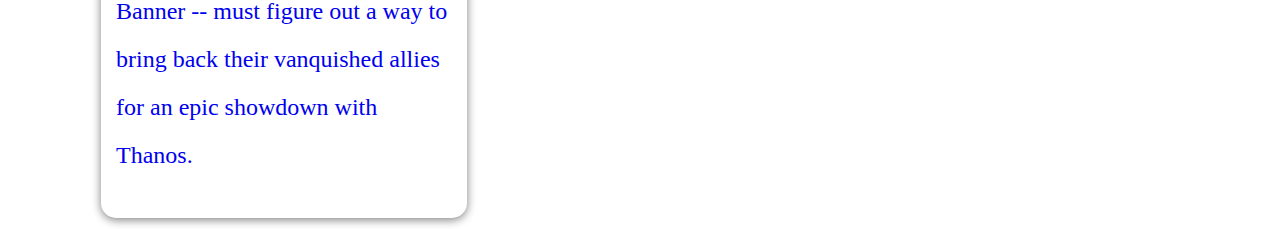
<file: search_list.html>
<!DOCTYPE html>
<html>

<head>
  <title>
    Creating Search Bar using HTML
    CSS and Javascript
  </title>

  <!-- linking the stylesheet(CSS) -->
  <link rel="stylesheet" type="text/css" href="./style.css">
</head>

<body>

<!-- input tag -->
<input id="searchbar" onkeyup="search_movie()" type="text"
       name="search" placeholder="Search movies..">

<!-- ordered list -->
<table id='list'>
<td class="movies">
  <div class="container">
    <div class="movie">
      <a href="doctor_strange.html">
        <div class="movie-img">
          <img src="./doctor.jpg" alt="movie-img">
        </div>
        <div class="movie-content">
          <h3>Doctor Strange</h3>
          <p>
            Doctor Strange serves as the Sorcerer Supreme, the primary protector of Earth against magical
            and mystical threats. Strange was created during the Silver Age of Comic Books to
            bring a different kind of character and themes of mysticism to Marvel Comics
          </p>
          <br>
        </div>
      </a>
</td>
  <td class="movies">
    <div class="movie">
      <a href="one_piece.html">
        <div class="movie-img">
          <img src="./onepiece.jpg" alt="one-img">

        </div>
        <div class="movie-content">
          <h3>One Piece</h3>
          <p>The series focuses on Monkey D. Luffy, a young man made of rubber, who,
            inspired by his childhood idol, the powerful pirate Red-Haired Shanks,
            sets off on a journey from the East Blue Sea to find the mythical treasure,
            the One Piece, and proclaim himself the King of the Pirates.
          </p>
          <br>
        </div>
      </a>
    </div>
  </td>
  <td class="movies">
    <div class="movie">
      <a href="Avenger_Endgame.html">
        <div class="movie-img">
          <img src="./end.jpg" alt="recipe-img">
        </div>
        <div class="movie-content">
          <h3>Avenger Endgame</h3>
          <p>Adrift in space with no food or water, Tony Stark sends a message to
            Pepper Potts as his oxygen supply starts to dwindle. Meanwhile, the remaining Avengers --
            Thor, Black Widow, Captain America and Bruce Banner -- must figure out a way to bring back
            their vanquished allies for an epic showdown with
            Thanos.
          </p>
        </div>
      </a>
    </div>
  </div>
  </td>
</table>

<!-- linking javascript -->
<script src="./movie_list.js"></script>
</body>

</html>
</file>
<file: styles_.css>
.body{
        margin: 0;
        padding: 0;
        font-family: 'Poppins', sans-serif;
}
.section{
        margin-bottom: 3%;
}
.section h1{
        font-family: "Comic Sans MS", "Comic Sans", cursive;
        font-weight: bold;
        color: #333;
        font-size: 70px;
}
.section h1 span{
        color: #f08e4c;
}
.btn{
        font-size: 16px;
        padding: 15px 30px;
        background-image: linear-gradient(to right, #f08e4c, #f55104);
        color: #fff;
        font-weight: 700;
        border-radius: 30px;
        box-shadow: 0 2px 30px #ec8657;

}
.button-move{
        margin-top: 10px;
}
 a{
        text-decoration: none;
 }
.container{
        display: flex;
        width: 1200px;
        margin: 0 auto;
        align-items: center;
        justify-content: space-between;
}
.half-width {
        width: 50%;
        margin-bottom: 2%;
        margin-top: 5%;
    }
.s1 p{
        font-size: 16px;
        color: #333;
        margin-bottom: 50px;
}
.s2{
        font-size: 16px;
        color: #333;
        margin-bottom: 50px;
        padding: 16%;
}
.my-movies{
    text-align: center;
    padding: 0;
    margin: 0;
}
.my-movies h1{
    padding: 5% 0 0 0 ;
    margin: 0;
}
.my-movies p{
    text-align: center;
    font-size: 200%;
    padding-top: 5%;
    padding-left: 25%;
    padding-right: 25%;
}
.container h2{

    text-align: left;
}

.movie{
    width: 28%;
    padding: 15px;
    border-radius: 15px;
    box-shadow: 0 2px 10px gray;
    margin-top: 40px;
}
#background1{
    margin-left: 10%;
}
.movie:hover{
    cursor: pointer;
}
.movie-img img{
    width: 100%;
    border-radius: 15px;
}
.movie-content h3{
    margin: 20px 0 15px;
    font-size: 30px;
}
.movie-content p{
    line-height: 2;
}
.footer{
    background-color: #575757;
    padding: 20px 0;
    text-align: center;
}
.footer h1{
    font-family: ' Comic Sans MS', cursive;
    color: #fff;
    font-size: 40px;
    margin: 0 0 30px;
}
.footer p{
    font-size: 18px;
    color: #fff;
}
</file>
<file: style.css>
#searchbar{
    margin-left: 15%;
    padding:15px;
    border-radius: 10px;
}

input[type=text] {
    width: 30%;
    -webkit-transition: width 0.15s ease-in-out;
    transition: width 0.15s ease-in-out;
}

/* When the input field gets focus,
		change its width to 100% */
input[type=text]:focus {
    width: 70%;
}

#list{
    font-size: 1.5em;
    margin-left: 90px;
}

.movies{
    display: list-item;
}
/**/
.body{
    margin: 0;
    padding: 0;
    font-family: 'Poppins', sans-serif;
}
.section{
    margin-bottom: 3%;
}
.section h1{
    font-family: "Comic Sans MS", "Comic Sans", cursive;
    font-weight: bold;
    color: #333;
    font-size: 70px;
}
.section h1 span{
    color: #f08e4c;
}
.btn{
    font-size: 16px;
    padding: 15px 30px;
    background-image: linear-gradient(to right, #f08e4c, #f55104);
    color: #fff;
    font-weight: 700;
    border-radius: 30px;
    box-shadow: 0 2px 30px #ec8657;

}
.button-move{
    margin-top: 10px;
}
a{
    text-decoration: none;
}
.container{
    display: flex;
    width: 1200px;
    margin: 0 auto;
    align-items: center;
    justify-content: space-between;
}
.half-width {
    width: 50%;
    margin-bottom: 2%;
    margin-top: 5%;
}
.s1 p{
    font-size: 16px;
    color: #333;
    margin-bottom: 50px;
}
.s2{
    font-size: 16px;
    color: #333;
    margin-bottom: 50px;
    padding: 16%;
}
.my-movies{
    text-align: center;
    padding: 0;
    margin: 0;
}
.my-movies h1{
    padding: 5% 0 0 0 ;
    margin: 0;
}
.my-movies p{
    text-align: center;
    font-size: 200%;
    padding-top: 5%;
    padding-left: 25%;
    padding-right: 25%;
}
.container h2{

    text-align: left;
}

.movie{
    width: 28%;
    padding: 15px;
    border-radius: 15px;
    box-shadow: 0 2px 10px gray;
    margin-top: 40px;
}
#background1{
    margin-left: 10%;
}
.movie:hover{
    cursor: pointer;
}
.movie-img img{
    width: 100%;
    border-radius: 15px;
}
.movie-content h3{
    margin: 20px 0 15px;
    font-size: 30px;
}
.movie-content p{
    line-height: 2;
}
.footer{
    background-color: #575757;
    padding: 20px 0;
    text-align: center;
}
.footer h1{
    font-family: ' Comic Sans MS', cursive;
    color: #fff;
    font-size: 40px;
    margin: 0 0 30px;
}
.footer p{
    font-size: 18px;
    color: #fff;
}
</file>
